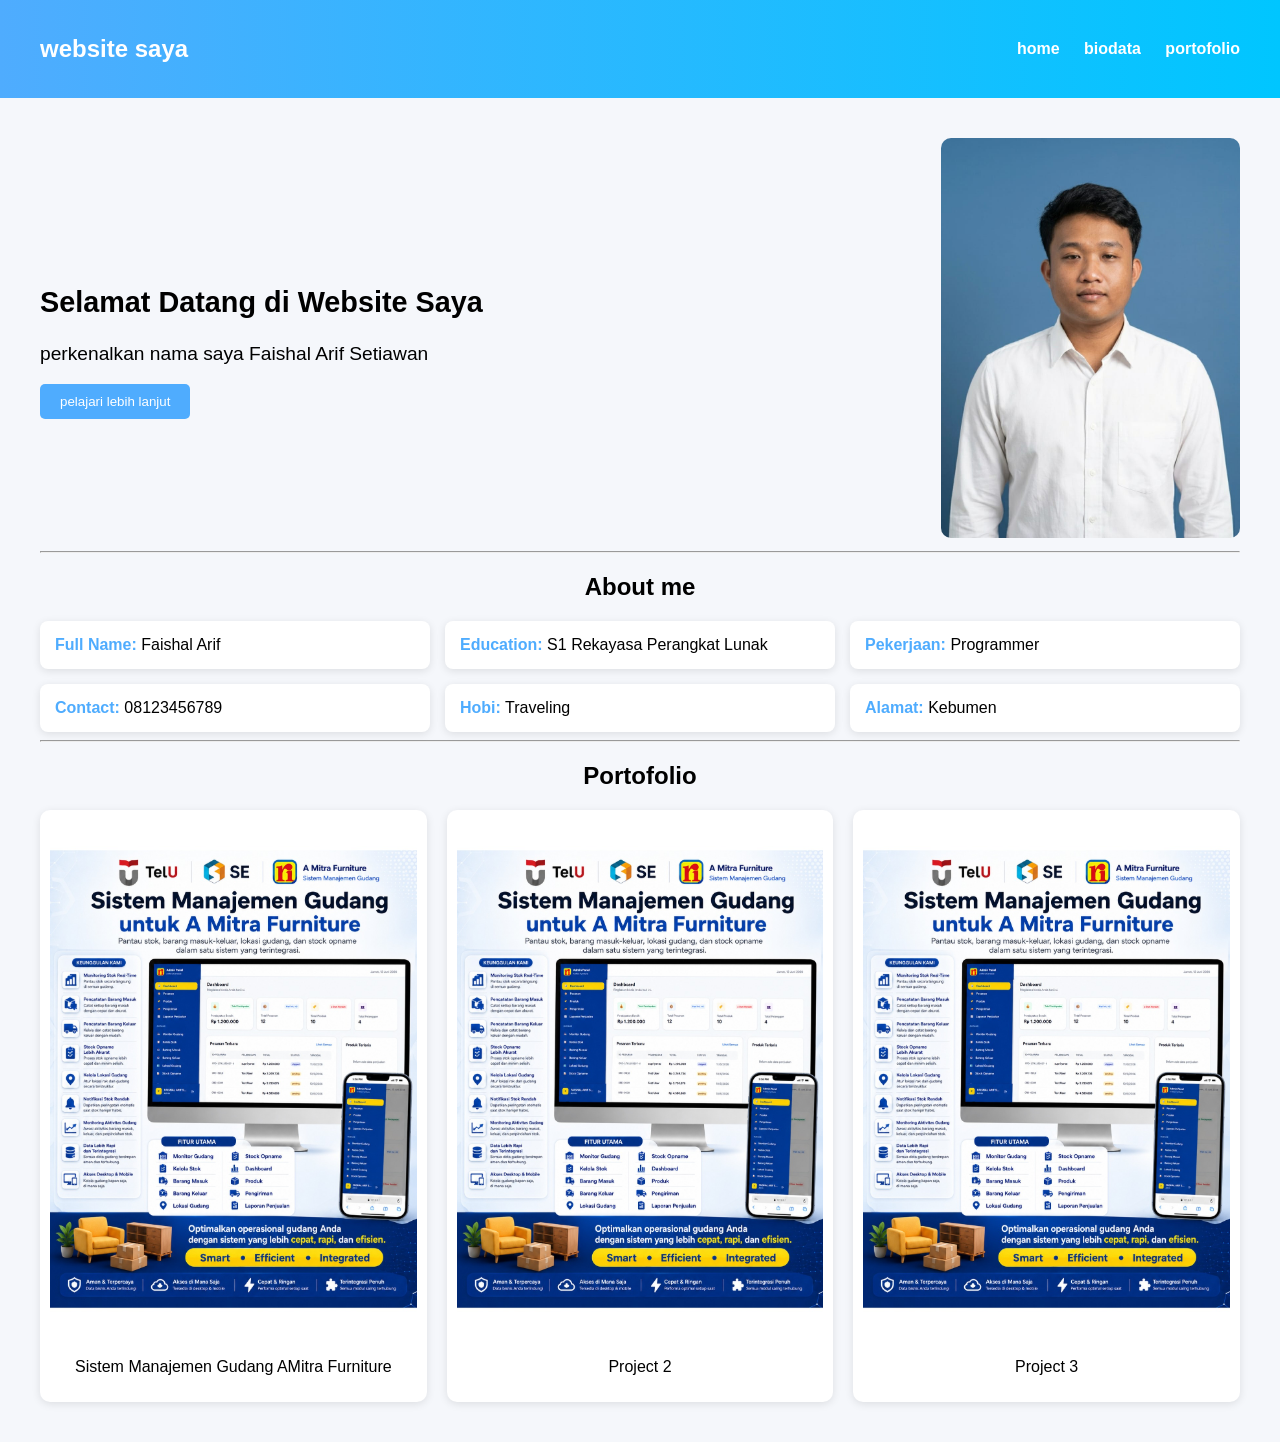
<file: Tugas 2/index.html>
<!DOCTYPE html>
<html lang="eng">

<head>
    <meta charset="UTF-8">
    <meta name="viewport" content="width=device-width, initial-scale=1.0">
    <title>Document</title>
    <style>
        body {
            font-family: Arial, sans-serif;
            margin: 0;
            background-color: #f5f7fb;
        }

        header {
            background: linear-gradient(to right, #4facfe, #00c6ff);
            color: white;
            padding: 15px 40px;
            display: flex;
            justify-content: space-between;
            /* kiri kanan */
            align-items: center;
        }

        nav {
            margin-left: auto;
        }

        nav a {
            color: white;
            margin-left: 20px;
            text-decoration: none;
            font-weight: bold;
        }

        .container {
            padding: 40px;
        }

        .flex {
            display: flex;
            justify-content: space-between;
            align-items: center;
            gap: 30px;
            font-size: larger;
        }

        .flex img {
            width: 100%;
            max-width: 400px;
            border-radius: 10px;
        }

        button {
            background: #4facfe;
            border: none;
            padding: 10px 20px;
            color: white;
            border-radius: 5px;
            cursor: pointer;
        }

        .about {
            display: grid;
            grid-template-columns: repeat(3, 1fr);
            gap: 15px;
            margin-top: 20px;
        }

        .label {
            color: #4facfe;
            font-weight: bold;
        }

        .box {
            background: white;
            padding: 15px;
            text-align: left;
            border-radius: 8px;
            box-shadow: 0 2px 8px rgba(0, 0, 0, 0.1);
        }


        .portfolio {
            display: grid;
            grid-template-columns: repeat(3, 1fr);
            gap: 20px;
        }

        .portfolio div {
            background: white;
            padding: 10px;
            border-radius: 10px;
            box-shadow: 0 2px 8px rgba(0, 0, 0, 0.1);
        }

        .portfolio img {
            width: 100%;
            border-radius: 10px;
        }

        /* TITLE */
        h2 {
            text-align: center;
        }

        @media (max-width: 768px) {
            .flex {
                flex-direction: column;
                text-align: center;
            }

            .about {
                grid-template-columns: 1fr;
            }

            .portfolio {
                grid-template-columns: 1fr;
            }
        }
    </style>
</head>

<body>
    <header>
        <h2>website saya</h2>
        <nav>
            <a href="#">home</a>
            <a href="#">biodata</a>
            <a href="#">portofolio</a>
        </nav>
    </header>

    <div class="container">

        <div class="flex">
            <div>
                <h2>Selamat Datang di Website Saya</h2>
                <p>perkenalkan nama saya Faishal Arif Setiawan</p>
                <button>pelajari lebih lanjut</button>
            </div>
            <div>
                <img src="img/Foto.jpeg" width="600" height="400" alt="gambar">
            </div>
        </div>

        <hr>

        <h2 align="center">About me</h2>

        <div class="about">
            <div class="box"><span class="label">Full Name:</span> Faishal Arif</div>
            <div class="box"><span class="label">Education:</span> S1 Rekayasa Perangkat Lunak</div>
            <div class="box"><span class="label">Pekerjaan:</span> Programmer</div>
            <div class="box"><span class="label">Contact:</span> 08123456789</div>
            <div class="box"><span class="label">Hobi:</span> Traveling</div>
            <div class="box"><span class="label">Alamat:</span> Kebumen</div>
        </div>

        <hr>

        <h2 align="center">Portofolio</h2>

        <div class="portfolio">
            <div>
                <img src="img/Sistem Manajemen Gudang A Mitra Furniture.jpeg">
                <p align="center">Sistem Manajemen Gudang AMitra Furniture</p>
            </div>
            <div>
                <img src="img/Sistem Manajemen Gudang A Mitra Furniture.jpeg">
                <p align="center">Project 2</p>
            </div>
            <div>
                <img src="img/Sistem Manajemen Gudang A Mitra Furniture.jpeg">
                <p align="center">Project 3</p>
            </div>
        </div>
        <main></main>
    </div>
    <footer></footer>

</body>

</html>
</file>
